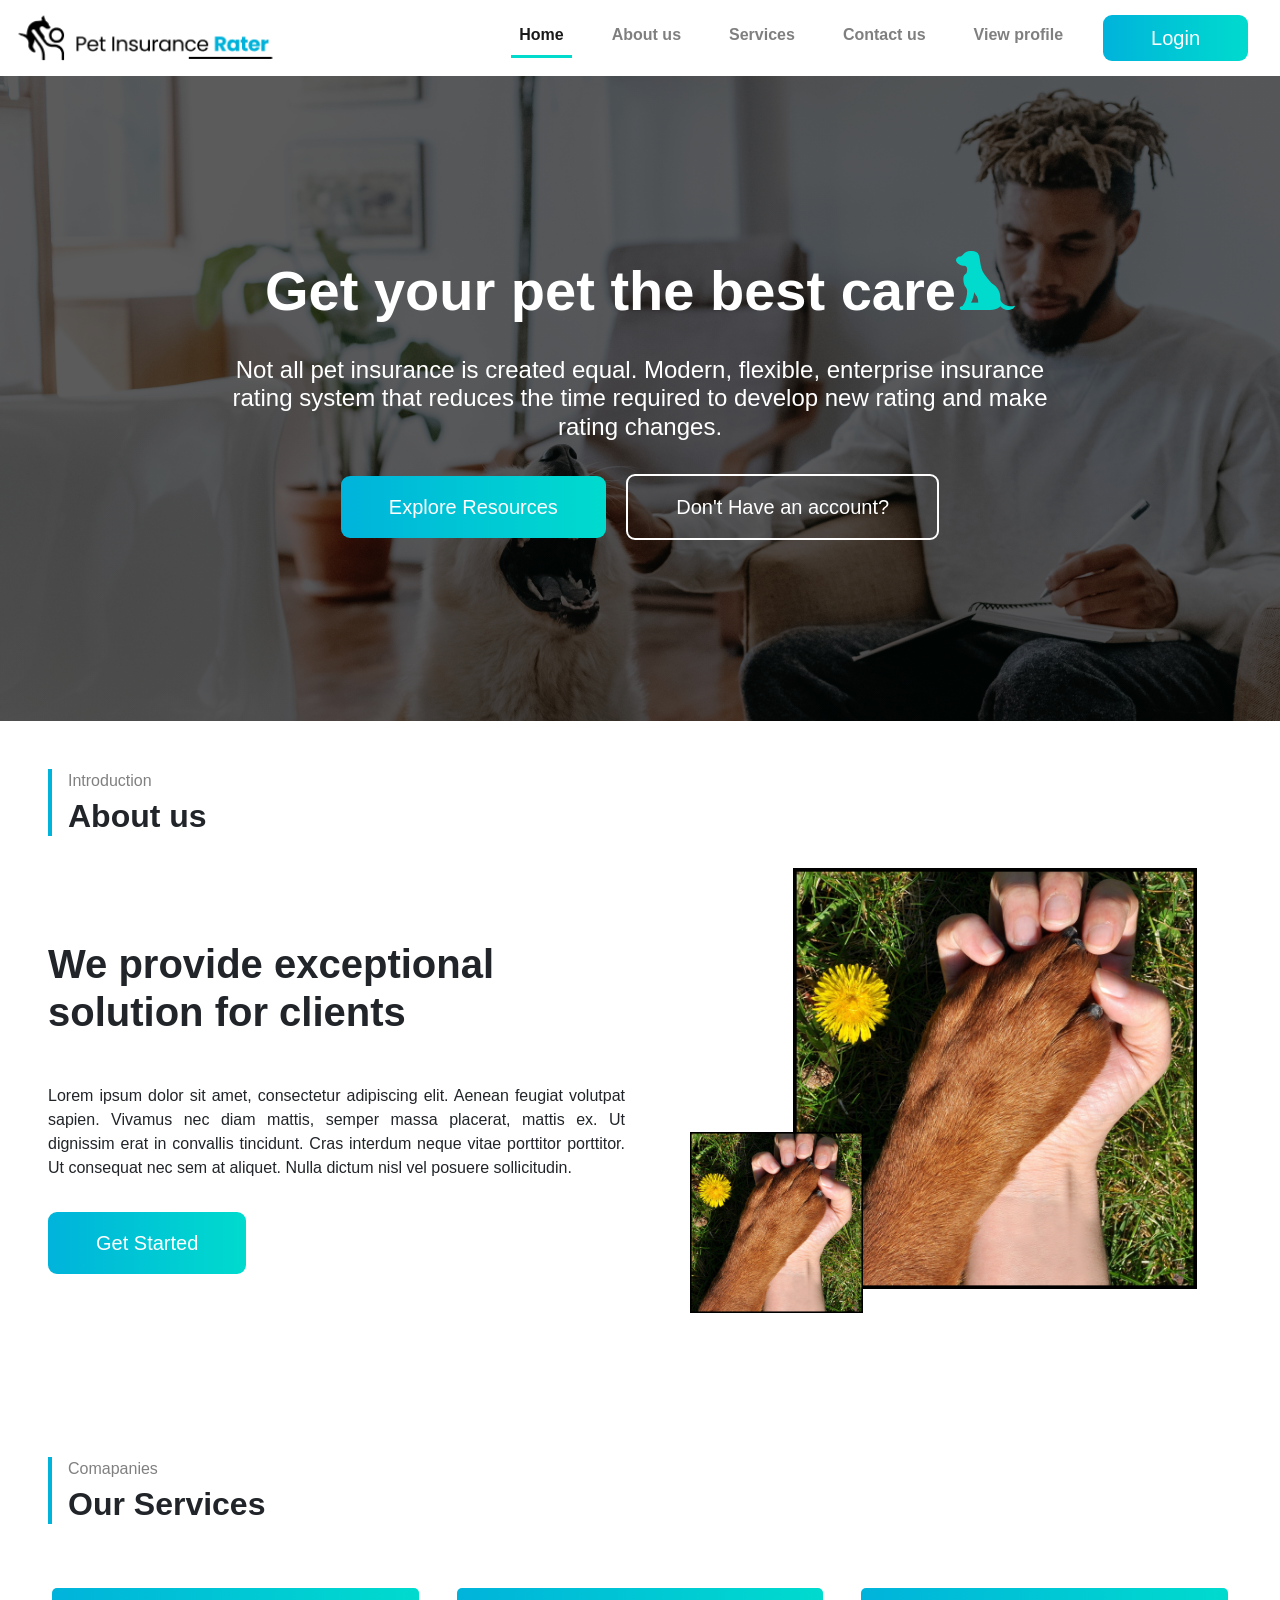
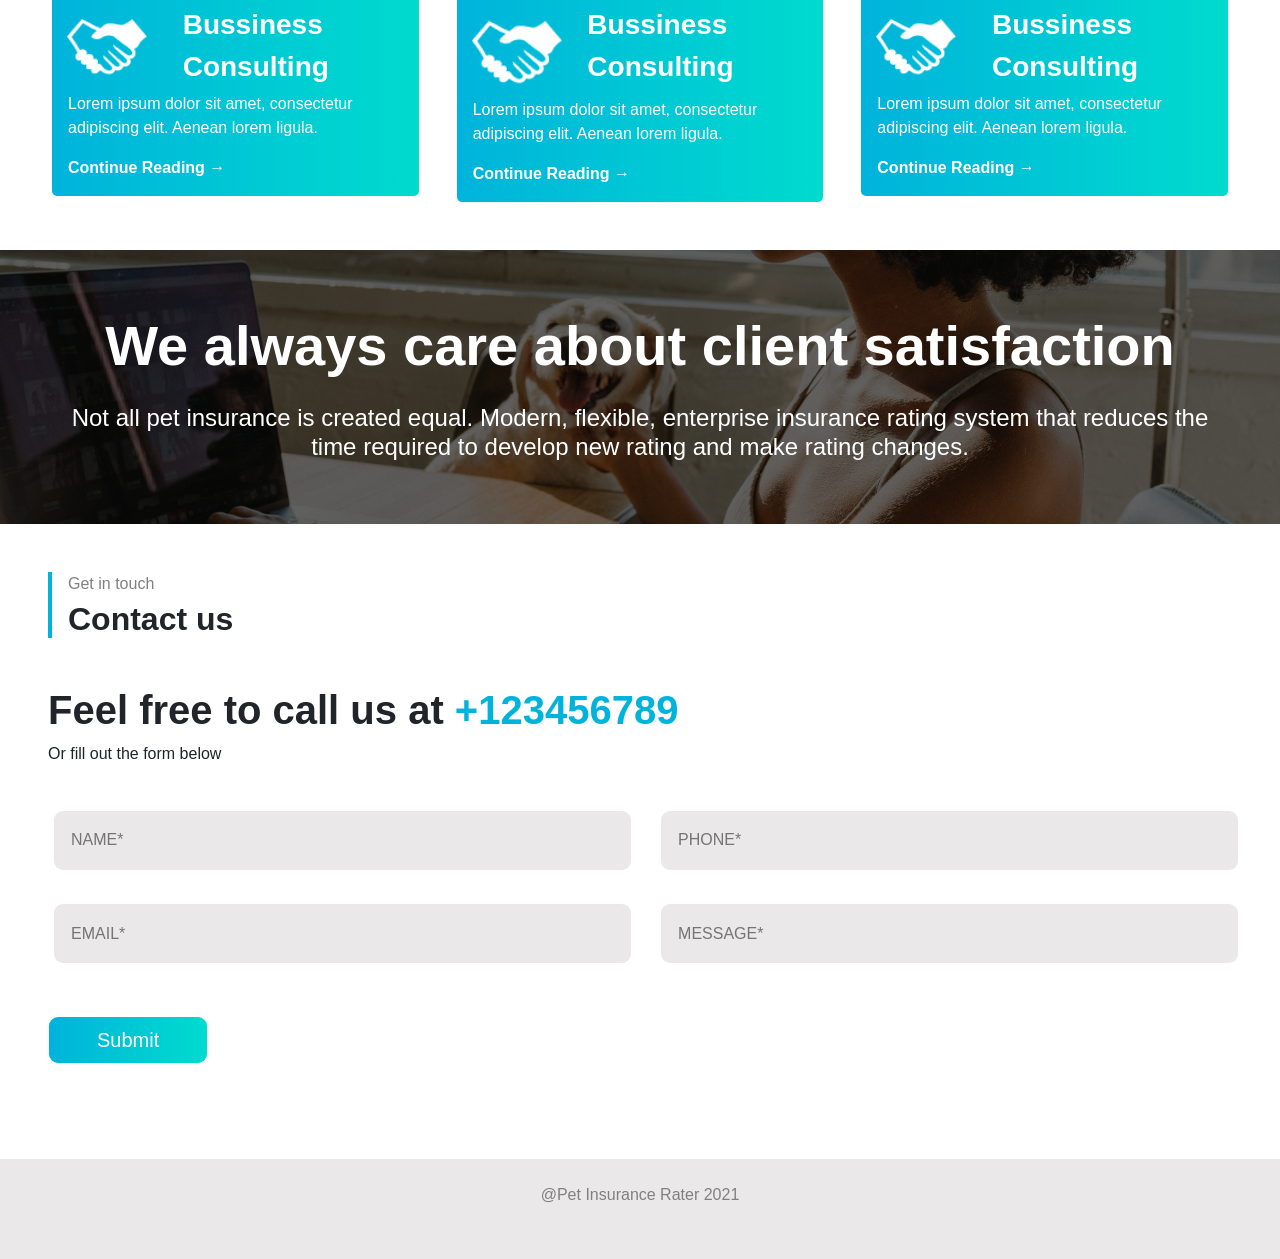
<file: index.html>
<!doctype html>

<html lang="en">
<head>
	<meta charset="utf-8">
	<meta name="description" content="The HTML5 Herald">
	<meta name="author" content="SitePoint">

	<title>Pet Insurance</title>
	<link rel="icon" href="assets/icon.png" type="image/gif" sizes="57x57">

	<link rel="stylesheet" href="styles.css">
	<link rel="stylesheet" href="https://stackpath.bootstrapcdn.com/bootstrap/4.5.0/css/bootstrap.min.css"
	      integrity="sha384-9aIt2nRpC12Uk9gS9baDl411NQApFmC26EwAOH8WgZl5MYYxFfc+NcPb1dKGj7Sk" crossorigin="anonymous">
	<script src="https://code.jquery.com/jquery-3.5.1.slim.min.js"
	        integrity="sha384-DfXdz2htPH0lsSSs5nCTpuj/zy4C+OGpamoFVy38MVBnE+IbbVYUew+OrCXaRkfj"
	        crossorigin="anonymous"></script>
	<script src="https://cdn.jsdelivr.net/npm/popper.js@1.16.0/dist/umd/popper.min.js"
	        integrity="sha384-Q6E9RHvbIyZFJoft+2mJbHaEWldlvI9IOYy5n3zV9zzTtmI3UksdQRVvoxMfooAo"
	        crossorigin="anonymous"></script>
	<script src="https://stackpath.bootstrapcdn.com/bootstrap/4.5.0/js/bootstrap.min.js"
	        integrity="sha384-OgVRvuATP1z7JjHLkuOU7Xw704+h835Lr+6QL9UvYjZE3Ipu6Tp75j7Bh/kR0JKI"
	        crossorigin="anonymous"></script>
</head>

<body>
	<header id="header-section" class="bs-example">
	    <nav class="navbar navbar-expand-lg navbar-light bg-white">
	        <a href="#" class="navbar-brand">
	            <img src="assets/logo.png" height="50" alt="CoolBrand">
	        </a>
	        <button class="navbar-toggler" type="button" data-toggle="collapse" data-target="#navbarSupportedContent" aria-controls="navbarSupportedContent" aria-expanded="false" aria-label="Toggle navigation">
			   <span class="navbar-toggler-icon"></span>
			</button>

	        <div class="collapse navbar-collapse" id="navbarSupportedContent">
	            <ul class="navbar-nav ml-auto">
      				<li class="nav-item active">
	                	<a href="#header-section" id="underlineNav"  class="nav-item nav-link  active mx-3"><b>Home</b></a>
	                </li>
      				<li class="nav-item">
	                <a href="#aboutUs" class="nav-item nav-link mx-3"><b>About us</b></a>
	                </li>
      				<li class="nav-item">
	                <a href="#ourServices" class="nav-item nav-link mx-3"><b>Services</b></a>
	                </li>
      				<li class="nav-item">
	                <a href="#contact" class="nav-item nav-link mx-3" tabindex="-1"><b>Contact us</b></a>
	                </li>
      				<li class="nav-item">
	                <a href="view profile.html" class="nav-item nav-link mx-3" tabindex="-1"><b>View profile</b></a>
	                </li>
      				<li class="nav-item">
	                <a href="#" data-toggle="modal" data-target="#loginModal" class="button_with_gradient px-5 py-2 mx-3">Login</a>
	                </li>
	            </ul>
	        </div>
	    </nav>

	    <div class="bg-overlay">
			<div class="row text-center">
				<div class="col-lg-2 col-md-1"></div>
				<div class="col-lg-8 col-md-10 col-12">
					<p>Get your pet the best care<span><img id="dogImageHeading" src="assets/heading_dog.png"></span></p>
			        <h4>
			        	Not all pet insurance is created equal. Modern, flexible, enterprise insurance rating system that reduces the time required to develop new rating and make rating changes.
			        </h4>
			        <div class="mt-4">
				        <a href="#ourServices" class="button_with_gradient m-2 px-5 py-3">Explore Resources</a>
				        <a href=""  class="button_with_gradient_new m-2 px-5 py-3">Don't Have an account?</a>
			        </div>
			    </div>
				<div class="col-lg-2 col-md-1"></div>
			</div>
		</div>

	</header>

	<section id="aboutUs" class="p-5">
		<div id="sectionHeading" class="pl-3">
			<p>Introduction</p>
			<h2 style="margin-top: -1%"><b>About us</b></h2>
		</div>
		<div class="row">
			<div class="col-lg-6 col-12">
				<h1 class="my-5 pt-5">
					<b>
						We provide exceptional solution for clients	
					</b>
				</h1>
				<p style="text-align: justify;">
					Lorem ipsum dolor sit amet, consectetur adipiscing elit. Aenean feugiat volutpat sapien. Vivamus nec diam mattis, semper massa placerat, mattis ex. Ut dignissim erat in convallis tincidunt. Cras interdum neque vitae porttitor porttitor. Ut consequat nec sem at aliquet. Nulla dictum nisl vel posuere sollicitudin.
				</p>
			    <a href="#ourServices" class="button_with_gradient px-5 py-3 my-3">Get Started</a>
			</div>
			<div class="col-6 d-none d-lg-block">
				<div id="overlapMain">
					<img id="overlap1" src="assets/dog_about.png" height="30%" width="30%">
					<img id="overlap2" src="assets/dog_about.png" height="70%" width="70%">
				</div>
			</div>
			<div class="col-12 d-md-block d-lg-none">
				<div id="overlapMainMD">
					<img id="overlap1" src="assets/dog_about.png" height="40%" width="40%">
					<img id="overlap2" src="assets/dog_about.png" height="70%" width="70%">
				</div>
			</div>
		</div>
	</section>

	<section id="ourServices" class="m-5 pt-5">
		<div id="sectionHeading" class="pl-3">
			<p>Comapanies</p>
			<h2 style="margin-top: -1%"><b>Our Services</b></h2>
		</div>
		<div class="row my-5">
			<div class="col-lg-4 col-md-6">
				<div class="companyCard py-3 mx-1 mt-3 row">
					<div class="col-3">
						<img src="assets/handshake.png" height="80" width="80">
					</div>
					<div class="col-7 ml-4">
						<span class="CardHeading">Bussiness<br/>Consulting</span>
					</div>		
					<p class="text-white px-3 mt-1">Lorem ipsum dolor sit amet, consectetur adipiscing elit. Aenean lorem ligula.</p>
					<a href=""  class="text-white px-3"><b>Continue Reading &rarr;</b></a>
				</div>
			</div>
			<div class="col-lg-4 col-md-6">	
				<div class="companyCard py-3 mx-1 mt-3 row">
					<div class="col-3">
						<img src="assets/handshake.png" height="90" width="90">
					</div>
					<div class="col-7 ml-4">
						<span class="CardHeading">Bussiness<br/>Consulting</span>
					</div>		
					<p class="text-white px-3 mt-1">Lorem ipsum dolor sit amet, consectetur adipiscing elit. Aenean lorem ligula.</p>
					<a href=""  class="text-white px-3"><b>Continue Reading &rarr;</b></a>
				</div>			
			</div>
			<div class="col-lg-4 col-md-6">
				<div class="companyCard py-3 mx-1 mt-3 row">
					<div class="col-3">
						<img src="assets/handshake.png" height="80" width="80">
					</div>
					<div class="col-7 ml-4">
						<span class="CardHeading">Bussiness<br/>Consulting</span>
					</div>		
					<p class="text-white px-3 mt-1">Lorem ipsum dolor sit amet, consectetur adipiscing elit. Aenean lorem ligula.</p>
					<a href=""  class="text-white px-3"><b>Continue Reading &rarr;</b></a>
				</div>
			</div>
		</div>
		
	</section>
	<section id="satisfactionSec">
		<div id="satisfaction" class="col-12">
			<div class="row">
				<div class="col-12">
					<div class="d-none d-lg-block">
						<p class="mx-5">We always care about client satisfaction</p>
				        <h4 class="mx-5">
				        	Not all pet insurance is created equal. Modern, flexible, enterprise insurance rating system that reduces the time required to develop new rating and make rating changes.
				        </h4>
				    </div>
					<div class="d-none d-md-block d-lg-none">
						<h1 class="mx-5">We always care about client satisfaction</h1>
				        <p class="mx-5">
				        	Not all pet insurance is created equal. Modern, flexible, enterprise insurance rating system that reduces the time required to develop new rating and make rating changes.
				        </p>
				    </div>
					<div class="d-sm-block d-md-none">
						<h3 class="mx-5">We always care about client satisfaction</h3>
				        <p class="mx-5">
				        	Not all pet insurance is created equal. Modern, flexible, enterprise insurance rating system that reduces the time required to develop new rating and make rating changes.
				        </p>
				    </div>
				</div>
			
			</div>	
		</div>
	</section>
	<section id="contact" class="m-5">
		<div id="sectionHeading" class="pl-3">
			<p>Get in touch</p>
			<h2 style="margin-top: -1%"><b>Contact us</b></h2>
		</div>
		<div id="contactHeading" class="mt-5">
			<h1>Feel free to call us at <span>+123456789</span></h1>
			<p>Or fill out the form below</p>
		</div>
		<form id="contactForm">
			<div class="row">
				<div class="col-lg-6 col-12">
					<input type="text" required placeholder="NAME*">
					<input type="Email" required placeholder="EMAIL*">
				</div>
				<div class="col-lg-6 col-12">
					<input type="text" required placeholder="PHONE*">
					<input type="Email" required placeholder="MESSAGE*">
				</div>
				<div class="my-5">
					<input type="submit" class="button_with_gradient  px-5 py-2 mx-3">
				</div>
			</div>
		</form>
	</section>
	<footer class="text-center pt-4">
		<p>@Pet Insurance Rater 2021</p>
	</footer>

	<div class="modal fade" id="loginModal" tabindex="-1" role="dialog" aria-labelledby="exampleModalLabel" aria-hidden="true">
	  <div class="modal-dialog" role="document">
    	<div class="modal-content">
		  	<div id="card" class="bg-white">
		  		<div id="crossButton">
		  			<a href="#" class="p-3"  data-dismiss="modal" style="text-decoration: none">&nbsp;&#x2715;</a>
		  		</div>
		  		<div class="row">
		  			<div class="col-1"></div>
		  			<div class="col-10">
		  				<div class="row">
		  					<div class="col-2 ml-3 my-2" style="height: 5px;width: 70%;background: #00B3DB"></div>
		  				</div>
		  				<h3><b>SIGN IN</b></h3>
		  				<form id="signInForm" class="my-3">
		  					<input type="text" name="email" class="col-12 my-3 px-3 py-2" placeholder="Email">
		  					<input type="password" name password class="col-12 my-3 px-3 py-2" placeholder="Password">
		  					<input type="submit" name="signIn" class="col-12 mt-4 mb-1 p-3" value="SIGN IN">
		  				</form>
		  				<div id="noAccount" class="mb-5">
			  				<div class="pb-3">
				  				<a href="#" data-toggle="modal" data-dismiss="modal" data-target="#forgotModal" >Forgot your password?</a>
				  			</div>
				  			<div class="row mx-1">
				  				<div class="col-5" style="height: 2px;width: 100%;background: black"></div>
				  				<div class="col-2" style="color: grey; margin-top: -10px;"><b>OR</b></div>
				  				<div class="col-5" style="height: 2px;width: 100%;background: black"></div>
								<a href="#" class="col-12 my-2 p-3 bg-dark text-center">Don't Have an account?</a>
				  			</div>
		  				</div>
		  			</div>
		  			<div class="col-1"></div>
		  		</div>
		  	</div>
		  	</div>
	  </div>
	</div>

	<!-- for forgot password -->
	<div class="modal fade" id="forgotModal" tabindex="-1" role="dialog" aria-labelledby="exampleModalLabel" aria-hidden="true">
	  <div class="modal-dialog" role="document">
    	<div class="modal-content">
		  	<div id="card" class="bg-white">
		  		<div id="crossButton">
		  			<a href="#" class="p-3"  data-dismiss="modal" style="text-decoration: none">&nbsp;&#x2715;</a>
		  		</div>
		  		<div class="row">
		  			<div class="col-1"></div>
		  			<div class="col-10">
		  				<div class="row">
		  					<div class="col-3 ml-3 my-2" style="height: 5px;width: 100%;background: #00B3DB"></div>
		  				</div>
		  				<h3><b>FORGOT PASSWORD</b></h3>
		  				<form id="signInForm" class="my-3">
		  					<input type="text" name="email" class="col-12 my-3 px-3 py-2" placeholder="Email">
		  					<input type="submit" name="signIn" class="col-12 mt-4 mb-1 p-3" value="RESET PASSWORD">
		  				</form>
		  			</div>
		  			<div class="col-1"></div>
		  		</div>
		  	</div>
		  	</div>
	  </div>
	</div>
</body>
</html>
</file>
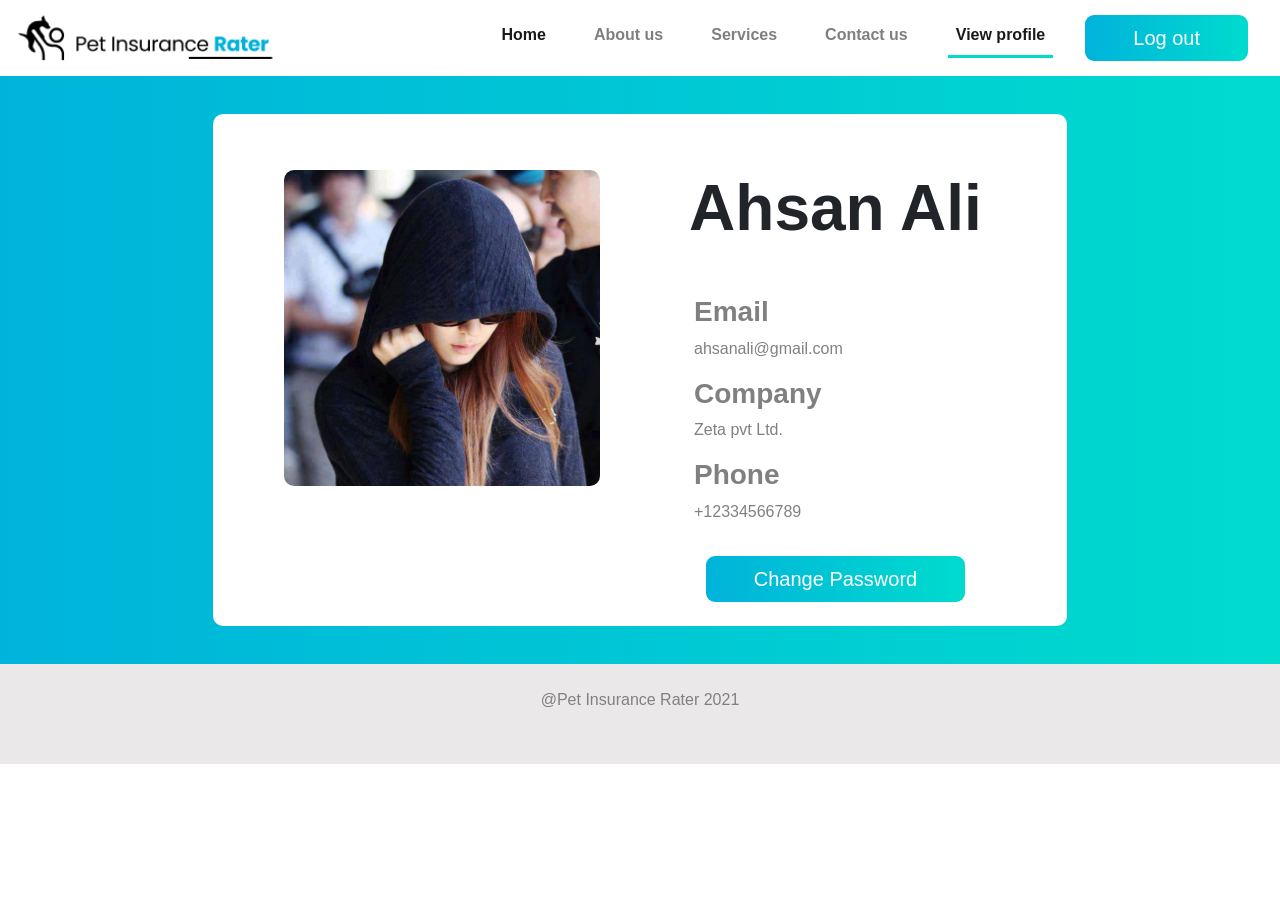
<file: view profile.html>
<!doctype html>

<html lang="en">
<head>
	<meta charset="utf-8">
	<meta name="description" content="The HTML5 Herald">
	<meta name="author" content="SitePoint">

	<title>Pet Insurance</title>
	<link rel="stylesheet" href="styles.css">
	<link rel="stylesheet" href="https://stackpath.bootstrapcdn.com/bootstrap/4.5.0/css/bootstrap.min.css"
	      integrity="sha384-9aIt2nRpC12Uk9gS9baDl411NQApFmC26EwAOH8WgZl5MYYxFfc+NcPb1dKGj7Sk" crossorigin="anonymous">
	<script src="https://code.jquery.com/jquery-3.5.1.slim.min.js"
	        integrity="sha384-DfXdz2htPH0lsSSs5nCTpuj/zy4C+OGpamoFVy38MVBnE+IbbVYUew+OrCXaRkfj"
	        crossorigin="anonymous"></script>
	<script src="https://cdn.jsdelivr.net/npm/popper.js@1.16.0/dist/umd/popper.min.js"
	        integrity="sha384-Q6E9RHvbIyZFJoft+2mJbHaEWldlvI9IOYy5n3zV9zzTtmI3UksdQRVvoxMfooAo"
	        crossorigin="anonymous"></script>
	<script src="https://stackpath.bootstrapcdn.com/bootstrap/4.5.0/js/bootstrap.min.js"
	        integrity="sha384-OgVRvuATP1z7JjHLkuOU7Xw704+h835Lr+6QL9UvYjZE3Ipu6Tp75j7Bh/kR0JKI"
	        crossorigin="anonymous"></script>


	<link href="https://maxcdn.bootstrapcdn.com/font-awesome/4.3.0/css/font-awesome.min.css" rel="stylesheet">
</head>

<body>
	<header id="header-section" class="bs-example">
	    <nav class="navbar navbar-expand-lg navbar-light bg-white">
	        <a href="#" class="navbar-brand">
	            <img src="assets/logo.png" height="50" alt="CoolBrand">
	        </a>
	        <button class="navbar-toggler" type="button" data-toggle="collapse" data-target="#navbarSupportedContent" aria-controls="navbarSupportedContent" aria-expanded="false" aria-label="Toggle navigation">
			   <span class="navbar-toggler-icon"></span>
			</button>

	        <div class="collapse navbar-collapse" id="navbarSupportedContent">
	            <ul class="navbar-nav ml-auto">
      				<li class="nav-item active">
	                	<a href="index.html" class="nav-item nav-link mx-3"><b>Home</b></a>
	                </li>
      				<li class="nav-item">
	                <a href="index.html#aboutUs" class="nav-item nav-link mx-3"><b>About us</b></a>
	                </li>
      				<li class="nav-item">
	                <a href="index.html#ourServices" class="nav-item nav-link mx-3"><b>Services</b></a>
	                </li>
      				<li class="nav-item">
	                <a href="index.html#contact" class="nav-item nav-link mx-3" tabindex="-1"><b>Contact us</b></a>
	                </li>
      				<li class="nav-item">
	                <a href="view profile.html" id="underlineNav" class="nav-item active nav-link mx-3" tabindex="-1"><b>View profile</b></a>
	                </li>
      				<li class="nav-item">
	                <a href="#" data-toggle="modal" data-target="#loginModal" class="button_with_gradient px-5 py-2 mx-3">Log out</a>
	                </li>
	            </ul>
	        </div>
	    </nav>
	</header>
	<section id="viewProfile">
		<div class="row">
			<div class="col-lg-2 col-1"></div>
			<div class="col-lg-8 col-10"  id="picCard">
				<div class="row">
					<div class="col-lg-6 col-12 p-5 m-lg-2 d-none d-lg-block" style="text-align: center">
						<img src="assets/profile.jpg" width="100%">
					</div>
					<div class="col-lg-6 col-12 p-5 m-lg-2 b-block d-lg-none" style="text-align: center">
						<img src="assets/profile.jpg" width="80%">
					</div>
					<div id="userDetails" class="col-lg-5 col-12 pt-5 m-lg-2">
						<div class="mb-5 text-center">
							<h1>Ahsan Ali</h1>
						</div>
						<div class="row">
							<div class="d-block col-1 d-lg-none"></div>
							<div class="col-8 ml-3 ml-lg-0 col-lg-12">
								<div>
									<h3><b>Email</b></h3>
									<p>ahsanali@gmail.com</p>
								</div>

								<div>
									<h3><b>Company</b></h3>
									<p>Zeta pvt Ltd.</p>
								</div>

								<div>
									<h3><b>Phone</b></h3>
									<p>+12334566789</p>
								</div>
							</div>
						</div>
						<div class="text-center">
	                		<a href="#" data-toggle="modal" data-target="#changeModal" class="button_with_gradient my-3 px-5 py-2 mx-3">Change Password</a>
						</div>
					</div>
				</div>
			</div>
			<div class="col-lg-2"></div>
		</div>
	</section>
	<footer class="text-center pt-4">
		<p>@Pet Insurance Rater 2021</p>
	</footer>

	<div class="modal fade" id="changeModal" tabindex="-1" role="dialog" aria-labelledby="exampleModalLabel" aria-hidden="true">
	  <div class="modal-dialog" role="document">
    	<div class="modal-content">
		  	<div id="card" class="bg-white">
		  		<div id="crossButton">
		  			<a href="#" class="p-3"  data-dismiss="modal" style="text-decoration: none">&nbsp;&#x2715;</a>
		  		</div>
		  		<div class="row">
		  			<div class="col-1"></div>
		  			<div class="col-10">
		  				<div class="row">
		  					<div class="col-3 ml-3 my-2" style="height: 5px;width: 100%;background: #00B3DB"></div>
		  				</div>
		  				<h3><b>CHANGE PASSWORD</b></h3>
		  				<form id="signInForm" class="my-3">
		  					<input type="password" name="password" class="col-12 my-3 px-3 py-2" placeholder="Password">
		  					<input type="password" name="password1" class="col-12 my-3 px-3 py-2" placeholder="Confirm Password">
		  					<input type="submit" name="Change" class="col-12 mt-4 mb-1 p-3" value="CHANGE PASSWORD">
		  				</form>
		  			</div>
		  			<div class="col-1"></div>
		  		</div>
		  	</div>
		  	</div>
	  </div>
	</div>
</body>
</html>
</file>
<file: styles.css>
*{
    font-family: 'Poppins', sans-serif;
    margin: 0;
    padding: 0;
    scroll-behavior: smooth;
}
::selection {
  color: white;
  background: #00B3DB;
}
.bs-example{
    overflow: hidden;
}
#underlineNav{
  border-bottom: 3px solid #00DBCE;
}
div.bg-overlay div div p,#satisfaction div div div.d-lg-block p {
  font-size: 350%;
  font-weight: 780;
}
.bg-overlay {
    display: flex;
    align-items: center;
    justify-content: center;
    background: linear-gradient(rgba(0,0,0,.1), rgba(0,0,0,.1)), url("assets/background_main.png");
    background-repeat: no-repeat;
    background-size: cover;
    background-position: center center;
    color: #fff;
    width: 100%;
    height: 645px;
}
#dogImageHeading{
    margin-bottom: 30px; 
  }
.button_with_gradient {
   background: #00DBCE;
   background-image: -webkit-linear-gradient(right, #00DBCE, #00B3DB);
   background-image: -moz-linear-gradient(right, #00DBCE, #00B3DB);
   background-image: -ms-linear-gradient(right, #00DBCE, #00B3DB);
   background-image: -o-linear-gradient(right, #00DBCE, #00B3DB);
   background-image: -webkit-gradient(to bottom, #00DBCE, #00B3DB);
   -webkit-border-radius: 9px;
   -moz-border-radius: 9px;
   border-radius: 9px;
   color: #FFFFFF;
   font-size: 20px;
   font-weight: 200;
   text-decoration: none;
   display: inline-block;
   cursor: pointer;
   text-align: center;
}

.button_with_gradient:hover {
   color: white;
   text-decoration: none;
   background-image: -webkit-linear-gradient(left, #00B3DB, #00DBCE);
   background-image: -moz-linear-gradient(left, #00B3DB, #00DBCE);
   background-image: -ms-linear-gradient(left, #00B3DB, #00DBCE);
   background-image: -o-linear-gradient(left, #00B3DB, #00DBCE);
   background-image: -webkit-gradient(to bottom, #00B3DB, #00DBCE);
}

.button_with_gradient_new {
   background: transparent;
   -webkit-border-radius: 9px;
   -moz-border-radius: 9px;
   border-radius: 9px;
   border:2px solid white;
   color: #FFFFFF;
   font-size: 20px;
   font-weight: 200;
   text-decoration: none;
   display: inline-block;
   cursor: pointer;
   text-align: center;
}

.button_with_gradient_new:hover {
  border: 2px solid transparent;
  color: white;
  text-decoration: none;
  background-image: -webkit-linear-gradient(left, #00B3DB, #00DBCE);
  background-image: -moz-linear-gradient(left, #00B3DB, #00DBCE);
  background-image: -ms-linear-gradient(left, #00B3DB, #00DBCE);
  background-image: -o-linear-gradient(left, #00B3DB, #00DBCE);
background-image: -webkit-gradient(to bottom, #00B3DB, #00DBCE);
}
#sectionHeading p{
  color: grey;
}
#sectionHeading{
  border-left: 4px solid #00B3DB;
}
#overlapMain{
  display: flex;
  align-items: center;
  justify-content: center;
}
#overlap1{
  margin-top: 50%;
  display: block;
  margin-right: -12%;
}
#overlap2{
  z-index: -1;
}

#overlapMainMD{
  display: flex;
  align-items: center;
  justify-content: center;
}
#overlap1MD{
  margin-top: 50%;
  display: block;
  margin-right: -16%;
}
#overlap2MD{
  z-index: -1;
}
.companyCard{
   background-image: -webkit-linear-gradient(left, #00B3DB, #00DBCE);
   background-image: -moz-linear-gradient(left, #00B3DB, #00DBCE);
   background-image: -ms-linear-gradient(left, #00B3DB, #00DBCE);
   background-image: -o-linear-gradient(left, #00B3DB, #00DBCE);
   background-image: -webkit-gradient(to bottom, #00B3DB, #00DBCE);
   border-radius: 5px;
}
.CardHeading{
  font-weight: bold;
  font-size: 175%;
  color:white;
}
#satisfaction{
  display: flex;
  align-items: center;
  background: url("assets/background2.png");  
  background-repeat: no-repeat;
  background-size: cover;
  background-position: center center;
  color: #fff;
  width: 100vw;
  height: 274px;
}
#satisfaction div div{
  text-align: center;
}
#contactHeading h1{
  font-weight: bold;
}
#contactHeading h1 span{
  color:#00B3DB;
}
#contactForm div div.col-lg-6 input{
  background: #eae8e8;
  padding: 3%;
  margin:1%;
  border-radius: 9px ;
  margin-top: 5%; 
  width: 100%;
}
#contactForm div div input{
  border:none;
}
footer{
  display: flex;
  justify-content: center;  
  align-items: center;
  background: #eae8e8;
  width: 100%;
  height: 100px;
}
footer p{
  color:grey;
}
#crossButton{
  display: flex;
  width: 100%;
  justify-content: flex-end;
  cursor: pointer;
}
#crossButton a, #signInForm input[type=submit], #noAccount>div.row>a{
  color:white;
  font-weight: bold;
  border:none;
  background-image: -webkit-linear-gradient(left, #00B3DB, #00DBCE);
  background-image: -moz-linear-gradient(left, #00B3DB, #00DBCE);
  background-image: -ms-linear-gradient(left, #00B3DB, #00DBCE);
  background-image: -o-linear-gradient(left, #00B3DB, #00DBCE);
  background-image: -webkit-gradient(to bottom, #00B3DB, #00DBCE);
}
#noAccount div a{
  color: black;
  text-decoration: none;
  font-weight: bold;
}

/*----------------------------------- for view profile page -----------------------------------*/
#viewProfile{
  background-image: -webkit-linear-gradient(left, #00B3DB, #00DBCE);
  background-image: -moz-linear-gradient(left, #00B3DB, #00DBCE);
  background-image: -ms-linear-gradient(left, #00B3DB, #00DBCE);
  background-image: -o-linear-gradient(left, #00B3DB, #00DBCE);
  background-image: -webkit-gradient(to bottom, #00B3DB, #00DBCE);
}
#viewProfile div.row{
  margin-right: 0;
  margin-left: 0;
}
#picCard{
  background: white;
  margin-top:3%;
  margin-bottom:3%;
  border-radius: 10px;  
}
#picCard div div img{
  border-radius: 10px;  
}
#userDetails h1{
  font-weight: bold;
  font-size: 400%
}
#userDetails div h3, #userDetails div p{
  color: grey;
}
</file>
